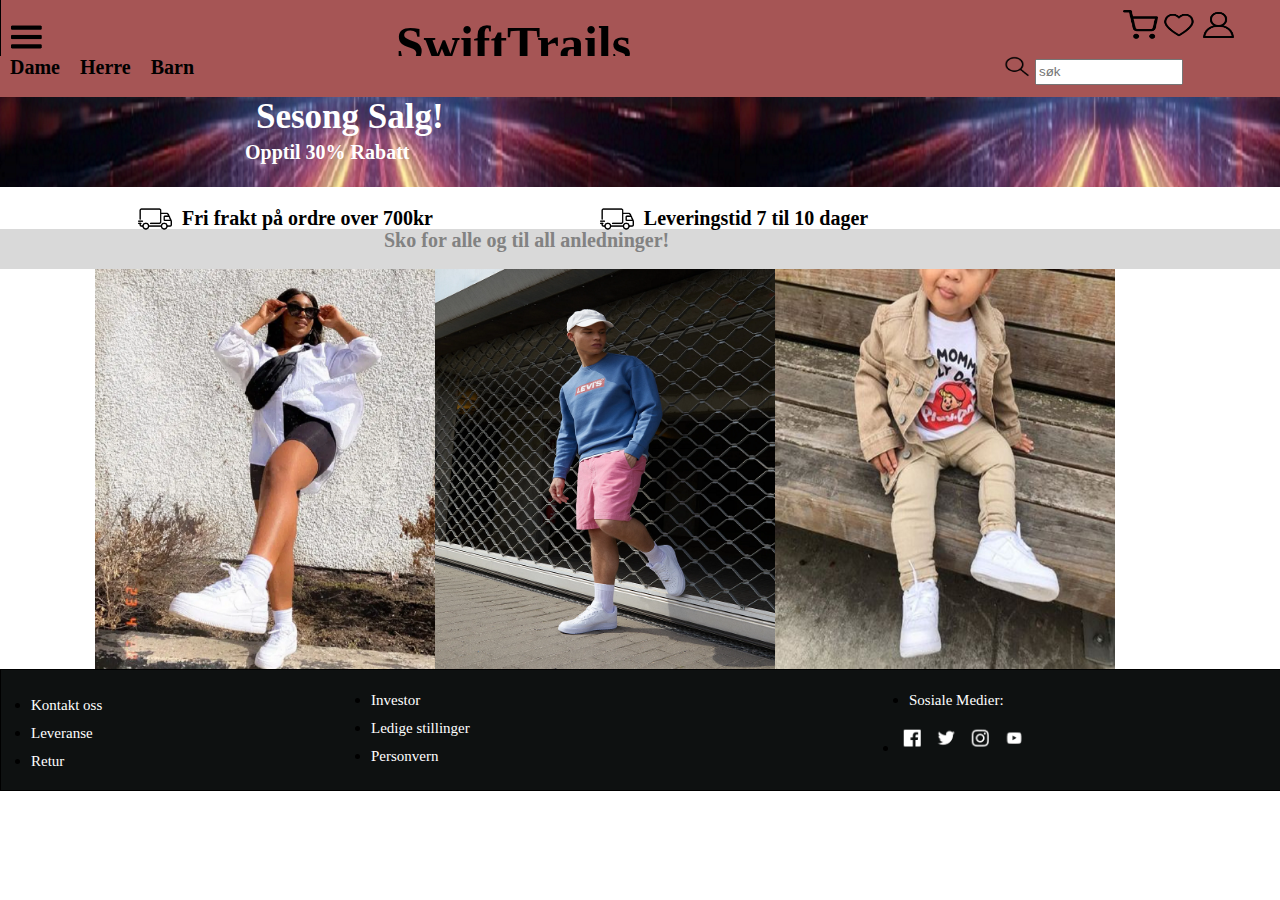
<file: index.html>
<!DOCTYPE html>
<html lang="en">
<head>
    <meta charset="UTF-8">
    <meta name="viewport" content="width=device-width, initial-scale=1.0">
    <link rel="stylesheet" href="css/style.css" type="text/css">
    <title>Forside SwiftTrails</title>
</head>
<body>
    <div class="grid">

    <header id="topmeny">

        <section id="sectionbars">
            <ul>
                <li id="bars"><a href="#"><img src="img/bars.png" alt="https://freeicons.io/life-style-and-business/hedgehog-settings-bars-icon-5762
                    " width="35" height="30"></a></li>
            </ul>
        </section>
        <section id="sectiontitel">
        <a href="index.html"><h1 id="overskrift">SwiftTrails</h1></a>
        </section>
        
        <section id="section-ikoner">
        <nav class="ikoner">
            <ul>
                <li id="vogn"><a href="produkt.html"><img src="img/vogn.png" width="35" height="30" alt="https://freeicons.io/business-and-online-icons/shopping-cart-icon-icon
                    "></a></li> 
                <li id="favoritt"><a href="#"><img src="img/favoritt.png" width="35" height="30" alt="https://freeicons.io/user-interface-and-electronics/heart-favourite-favorite-love-like-outline-interface-e-a-d-icon-876
                    "></a></li> 
                <li id="bruker"><a href="loginside.html"><img src="img/bruker.png" width="35" height="30" alt="https://freeicons.io/user-and-profile-icons/forward-user-profile-icon-6314
                    "></a></li></ul>
            </nav>
        </section>
        
    </header>


      <section id="undermeny">
        <nav class="avdelinger">
            <ul>
                <li><a href="produkt.html">Dame</a></li>
                <li><a href="produkt.html">Herre</a></li>
                <li><a href="produkt.html">Barn</a></li>
                <li id="søk"><a href="produkt.html"><img src="img/søk.png" width="26" height="21" alt="https://freeicons.io/basic-ui-elements-2/search-icon-1162
                    "></a></li>
                </ul>
                <form>
                    <input type="text" placeholder="søk" id="søkbar" name="søkbar"><br><br>
                 </form>
        </nav>
      </section>

     <article>

      <section id="reklame">
        <nav class="rabatt">
                <h2 id="sesong">Sesong Salg!</h2>
                <h1 id="tilbud">Opptil 30% Rabatt</h1>
        </nav>
      </section>



      <section class="frifrakt">
        <section class="textikon">
            <img src="img/Shippingikon.png" alt="https://freeicons.io/ecommerce-8/delivery-truck-delivery-shipping-icon-132968">
            <p>Fri frakt på ordre over 700kr</p>
        </section>
        <section class="textikon1">
            <img src="img/Shippingikon.png" alt="https://freeicons.io/ecommerce-8/delivery-truck-delivery-shipping-icon-132968">
            <p>Leveringstid 7 til 10 dager</p>
        </section>
    </section>
    

      <section class="slogan">
            <h2>Sko for alle og til all anledninger!</h2>
      </section>

     </article>

     <main>

        <section id="bilderavavdelinger">

      <section>
        <a class="kvinnebilde" href="produkt.html">
            <img src="img/kvinne.png" width="100" height="100" alt="https://veryeasymakeup.com/outfits-with-air-force-ones/">
        </a>       
      </section>

      <section>
        <a class="herrebilde" href="produkt.html">
            <img src="img/herre.png" width="100" height="100" alt="https://www.zalando.no/nike-sportswear-air-force-1-07-joggesko-white-ni112n022-a11.html">
        </a>       
      </section>

      <section id="barnbilde">
        <a class="barnbilde" href="produkt.html">
            <img src="img/barn.png" width="100" height="100" alt="https://www.buyma.us/no/items/831683ac-3d76-4593-b65e-3bc4dcf80cbb/">
        </a>       
      </section>

    </section>

     </main>


      <footer id="bundmeny">
        <nav class="informasjonssider1">
            <ul>
                <li><a href="#">Kontakt oss</a></li>
                <li><a href="#">Leveranse</a></li>
                <li><a href="#">Retur</a></li>
            </ul>
        </nav>
        <nav class="informasjonssider2">
            <ul>
                <li><a href="#">Investor</a></li>
                <li><a href="#">Ledige stillinger</a></li>
                <li><a href="#">Personvern</a></li>
            </ul>
        </nav>
     <section id="sosiale-medier">
        <nav class="informasjonssider3">
            <ul>
                <li><a>Sosiale Medier:</a></li>
            </ul>
        </nav>    

            <nav class="sosiales">
                <ul>
                    <li id="medier"><a href="#"><img src="img/sosialemedier.png" width="135" height="28" alt="https://www.nike.com/no/"></a></li>
                </ul>
                </nav>
     </section>
        
      </footer>
    </div>
</body>
</html>
</file>
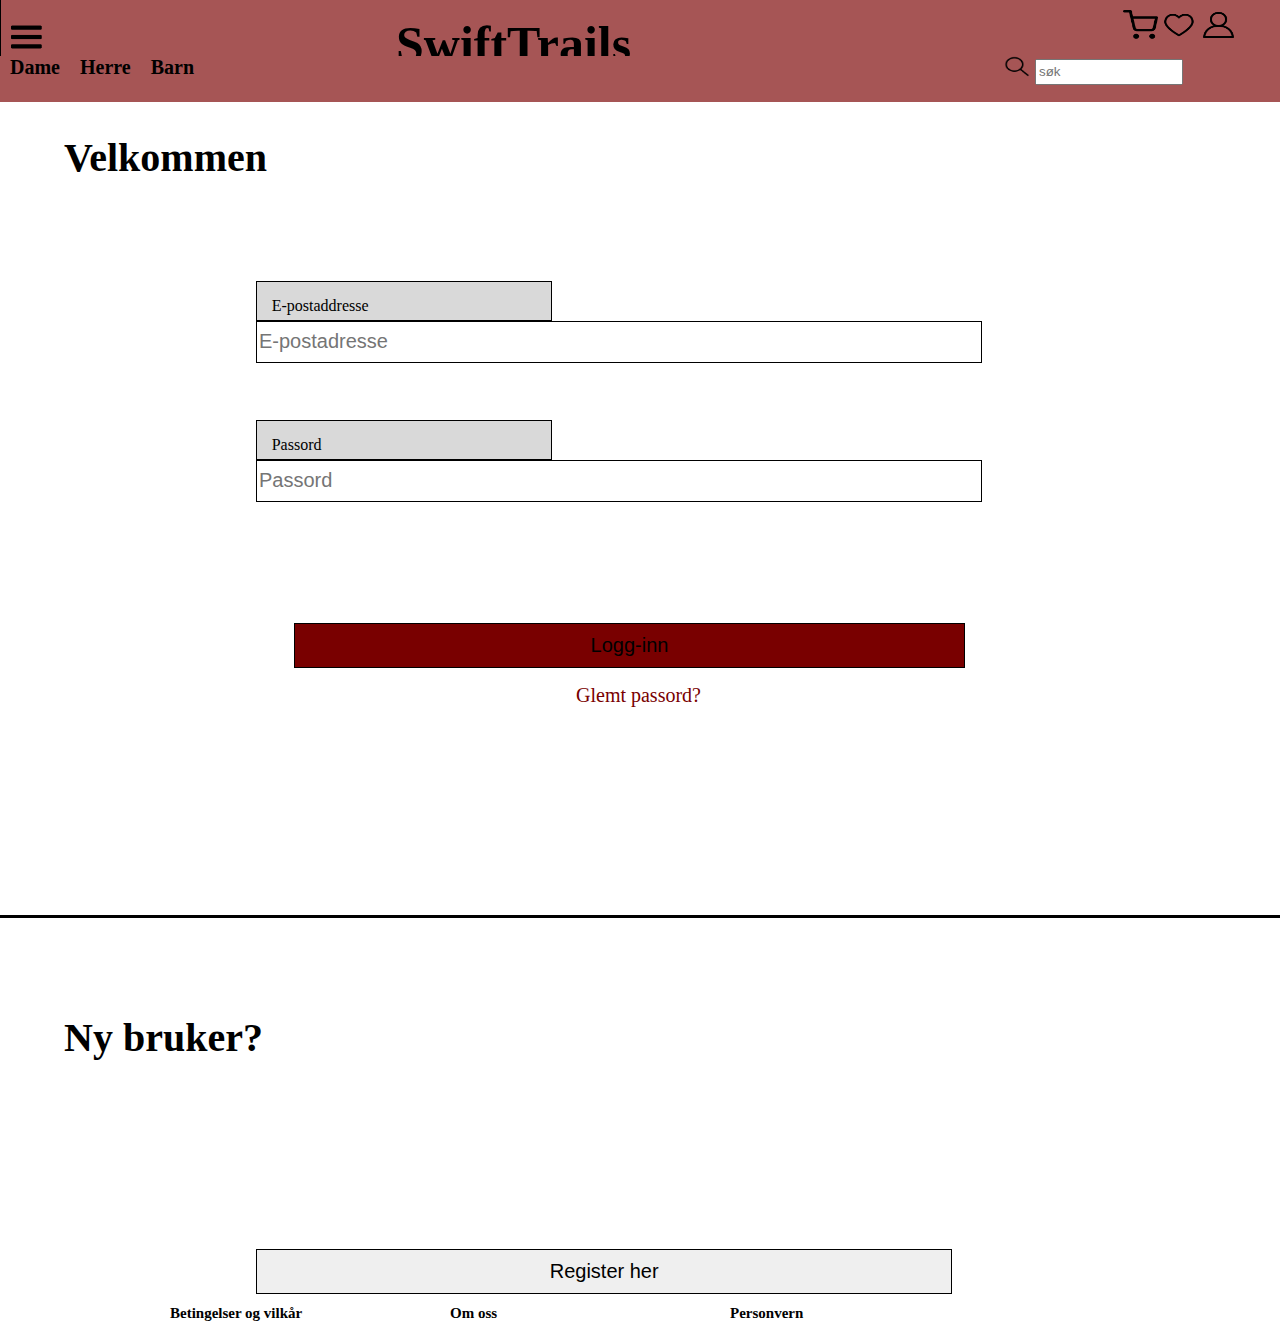
<file: loginside.html>
<!DOCTYPE html>
<html lang="en">
<head>
    <meta charset="UTF-8">
    <meta name="viewport" content="width=device-width, initial-scale=1.0">
    <link rel="stylesheet" href="css/style.css" type="text/css">
    <title>Loginside SwiftTrails</title>
</head>
<body>
    <div class="grid2">

        <header id="topmeny1">

            <section id="sectionbars1">
                <ul>
                    <li id="bars1"><a href="#"><img src="img/bars.png" alt="https://freeicons.io/life-style-and-business/hedgehog-settings-bars-icon-5762
                      " width="35" height="30"></a></li>
                </ul>
            </section>
            <section id="sectiontitel1">
            <a href="index.html"><h1 id="overskrift1">SwiftTrails</h1></a>
            </section>
            
            <section id="section-ikoner1">
            <nav class="ikoner1">
                <ul>
                    <li id="vogn"><a href="produkt.html"><img src="img/vogn.png" width="35" height="30" alt="https://freeicons.io/business-and-online-icons/shopping-cart-icon-icon
                      "></a></li> 
                    <li id="favoritt"><a href="#"><img src="img/favoritt.png" width="35" height="30" alt="https://freeicons.io/user-interface-and-electronics/heart-favourite-favorite-love-like-outline-interface-e-a-d-icon-876
                      "></a></li> 
                    <li id="bruker"><a href="loginside.html"><img src="img/bruker.png" width="35" height="30" alt="https://freeicons.io/user-and-profile-icons/forward-user-profile-icon-6314
                      "></a></li></ul>
                </nav>
            </section>
            
        </header>
    
    
          <section id="undermeny1">
            <nav class="avdelinger1">
                <ul>
                    <li><a href="produkt.html">Dame</a></li>
                    <li><a href="produkt.html">Herre</a></li>
                    <li><a href="produkt.html">Barn</a></li>
                    <li id="søk1"><a href="produkt.html"><img src="img/søk.png" width="26" height="21" alt="https://freeicons.io/basic-ui-elements-2/search-icon-1162
                      "></a></li>
                    </ul>
                    <form>
                      <input type="text" placeholder="søk" id="søkbar1" name="søkbar"><br><br>
                   </form>
            </nav>
          </section>


    <article>

      <section id="overskrift2">
                <h2 id="velkommen">Velkommen</h2>
      </section> 

    </article> 


    <main>

       <section class="epostsmall">
         <p>E-postaddresse</p>  
       </section>

        <section id="epost">
        <nav class="epostborder">
         <input type="text" placeholder="E-postadresse" name="email"><br><br>
        </nav>
       </section>

       <section class="passordsmall">
        <p>Passord</p>  
      </section>

       <section id="passord">
        <nav class="passordborder"> 
         <input type="password" name="passord"  placeholder="Passord"><br><br>  
        </nav>
       </section>

       <section id="loginn">
        <button class="loginnborder">Logg-inn</button>
       </section>
       
       <section id="glemtpass">
         <p>
            <a href="#">Glemt passord?</a>
        </p>
       </section>

    </main>

    <footer>
      
      <section><p id="linje3"></p> </section> 
      
      <section id="overskrift3">
                <h2 id="nybruker">Ny bruker?</h2>
      </section> 

      <section id="register">
         <button class="registerborder">Register her</button>
      </section>
      
      <section id="undermeny2">
        <nav class="informasjonssider4">
            <ul>
                <li><a href="#">Betingelser og vilkår</a></li>
                <li><a href="#">Om oss</a></li>
                <li><a href="#">Personvern</a></li>
                </ul>
        </nav>
      </section>

    </footer>


    </div>
</body>
</html>
</file>
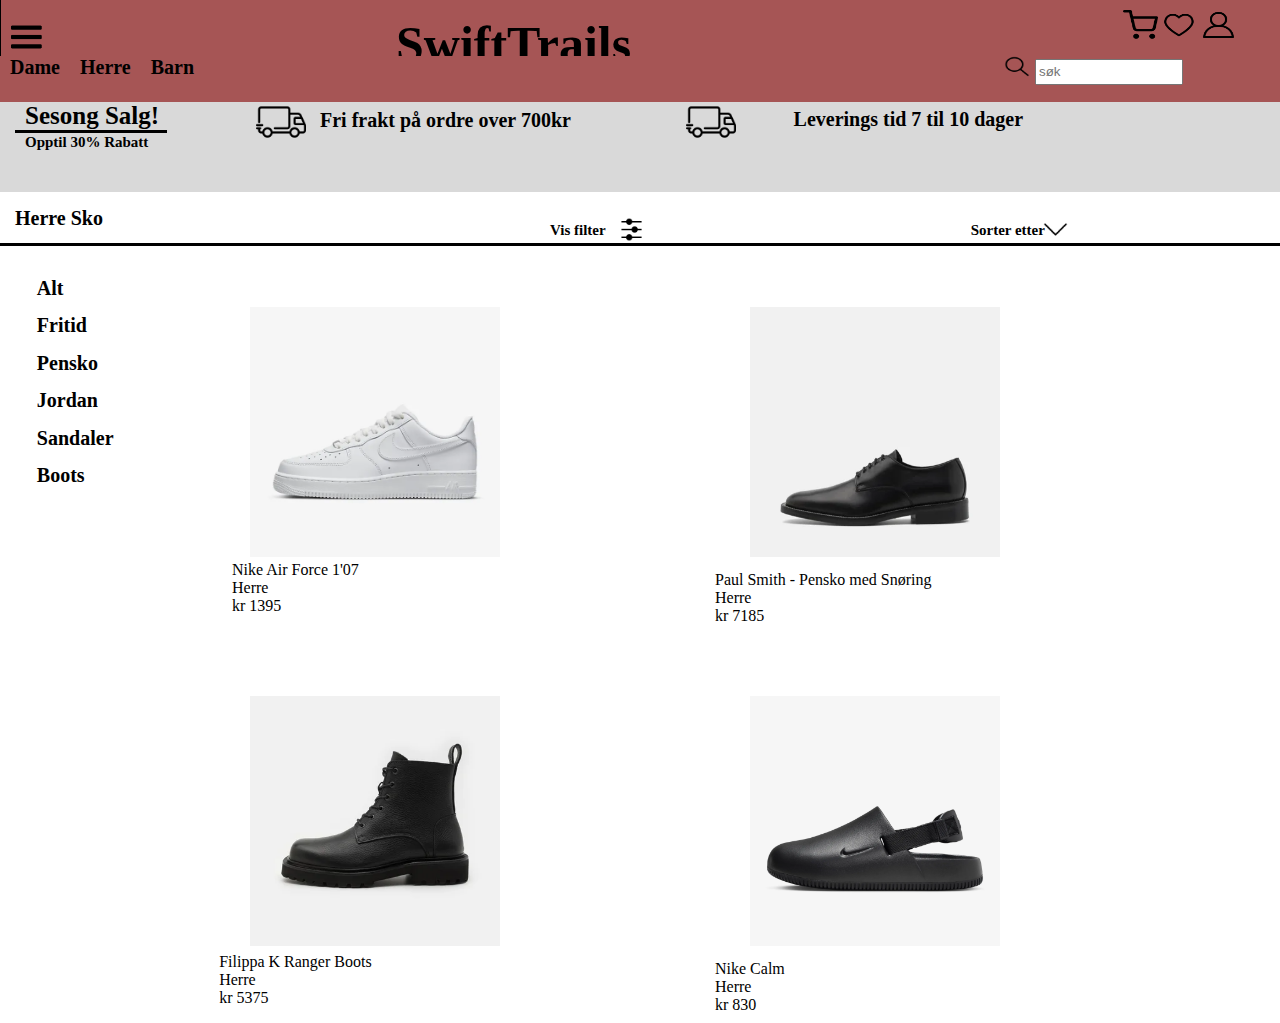
<file: produkt.html>
<!DOCTYPE html>
<html lang="en">
<head>
    <meta charset="UTF-8">
    <meta name="viewport" content="width=device-width, initial-scale=1.0">
    <link rel="stylesheet" href="css/style.css" type="text/css">
    <title>Produktside SwiftTrails</title>
</head>
<body>
    <div class="grid1">

      <header id="topmeny1">

        <section id="sectionbars1">
            <ul>
                <li id="bars1"><a href="#"><img src="img/bars.png" alt="https://freeicons.io/life-style-and-business/hedgehog-settings-bars-icon-5762
                  " width="35" height="30"></a></li>
            </ul>
        </section>
        <section id="sectiontitel1">
        <a href="index.html"><h1 id="overskrift1">SwiftTrails</h1></a>
        </section>
        
        <section id="section-ikoner1">
        <nav class="ikoner1">
            <ul>
                <li id="vogn"><a href="produkt.html"><img src="img/vogn.png" width="35" height="30" alt="https://freeicons.io/business-and-online-icons/shopping-cart-icon-icon
                  "></a></li> 
                <li id="favoritt"><a href="#"><img src="img/favoritt.png" width="35" height="30" alt="https://freeicons.io/user-interface-and-electronics/heart-favourite-favorite-love-like-outline-interface-e-a-d-icon-876
                  "></a></li> 
                <li id="bruker"><a href="loginside.html"><img src="img/bruker.png" width="35" height="30" alt="https://freeicons.io/user-and-profile-icons/forward-user-profile-icon-6314
                  "></a></li></ul>
            </nav>
        </section>
        
    </header>


      <section id="undermeny1">
        <nav class="avdelinger1">
            <ul>
                <li><a href="produkt.html">Dame</a></li>
                <li><a href="produkt.html">Herre</a></li>
                <li><a href="produkt.html">Barn</a></li>
                <li id="søk1"><a href="produkt.html"><img src="img/søk.png" width="26" height="21" alt="https://freeicons.io/basic-ui-elements-2/search-icon-1162
                  "></a></li>
                </ul>
                <form>
                  <input type="text" placeholder="søk" id="søkbar1" name="søkbar"><br><br>
               </form>
        </nav>
      </section>
    
    
          <article>

      <section id="reklame1">
        <nav class="rabatt1">
                <h2 id="sesong1">Sesong Salg!</h2>
                <p id="linje1"></p>
                <h1 id="tilbud1">Opptil 30% Rabatt</h1>

                <section class="shipping1">
                    <img src="img/Shippingikon.png" width="100" height="100" alt="https://freeicons.io/ecommerce-8/delivery-truck-delivery-shipping-icon-132968">
                    <img src="img/Shippingikon.png" width="100" height="100" alt="https://freeicons.io/ecommerce-8/delivery-truck-delivery-shipping-icon-132968">
            </section>
        

      <section id="levering1">
        <nav class="leveranse1">
                <h2 id="frakt1">Fri frakt på ordre over 700kr</h2>
                <h1 id="leveringstid1">Leverings tid 7 til 10 dager</h1>
        </nav>
      </section>
        </nav>
      </section>  
    </article>

    <main> 
        <section id="skoforherre">
            <nav class="typesko">
                <section id="herresko"><h1 id="mansko">Herre Sko</h1></section>
                <p id="linje2"></p>
                <section class="skoalternativer">
                 <ul>
                    <li><a href="#">Alt</a></li>
                    <li><a href="#">Fritid</a></li>
                    <li><a href="#">Pensko</a></li>
                    <li><a href="#">Jordan</a></li>
                    <li><a href="#">Sandaler</a></li>
                    <li><a href="#">Boots</a></li>
                </ul>
                </section>

                <section class="settigstext">
                    <a href="#">Vis filter</a>
                    <a href="#">Sorter etter</a>
                </section>

                <section class="settingsikoner">
                  <img src="img/filterikon.png" height="100" width="100" alt="https://freeicons.io/user-interface-vol-2/solidinterface-ui-filter-icon-56596">
                    <img src="img/down.png" height="100" width="100" alt="https://freeicons.io/basic-ui-elements/down-arrow-icon-1075
                      ">
                </section>
  

            </nav>
        </section>


        <section class="produkter">

            <section id="produkt3">
              <a href="#"><img src="img/pensko.png" width="100" height="100" alt="https://www.zalando.no/paul-smith-mens-shoe-erno-snoeresko-blacks-ps912m00h-q11.html"></a>
            </section>
   
            <section id="produkt3text">
              <ul>
                <li>Paul Smith - Pensko med Snøring</li>
                <li>Herre</li>
                <li>kr 7185</li>
              </ul> 
            </section>


            <section id="produkt1">
              <a href="#"><img src="img/airforce1white.png" width="100" height="100" alt="https://www.zalando.no/nike-sportswear-air-force-1-07-joggesko-white-ni112n022-a11.html"></a>
            </section>
            
            <section id="produkt1text">
              <ul>
               <li>Nike Air Force 1'07</li>
               <li>Herre</li>
               <li>kr 1395</li>
              </ul> 
            </section>

            <section id="produkt2">
              <a href="#"><img src="img/boots.png" width="100" height="100" alt="https://www.zalando.no/filippa-k-ranger-boots-snoerestoevletter-black-f1412k007-q11.html"></a> 
            </section>               

            <section id="produkt4">
              <a href="#"><img src="img/sandalersvart.png" width="100" height="100" alt="https://www.nike.com/no/t/calm-tofler-WPfk49/FB2185-001"></a> 
            </section>
   
               <section id="produkt4text">
                 <ul>
                  <li>Nike Calm</li>
                  <li>Herre</li>
                  <li>kr 830</li>
                 </ul> 
               </section>              
               
               <section id="produkt2text">
                 <ul>
                  <li>Filippa K Ranger Boots</li>
                  <li>Herre</li>
                  <li>kr 5375</li>
                 </ul> 
               </section>

        </section>

        
    </main>


    <footer></footer>
   
    </div>

</body>
</html>
</file>
<file: css/style.css>
@media screen and (max-width: 1800px) {
header{
 margin-top: -20px;
}

.grid {
 display: grid;
 grid-template-areas:
    "gtopmeny"
    "undermeny"
    "reklame"
    "slogan"
    "bilde"
    "bundmeny";
}


.grid1 {
 display: grid;
 grid-template-areas:
    "topmeny"
    "undermeny"
}

.grid2 {
  display: grid;
  grid-template-areas:
   "topmeny"
   "undermeny"
}


#topmeny {
 width: 100%;
 height: 75px;
 margin-left: 0%;
 background-color: #790000aa;
 display: flex;
 flex-direction: row;
}

#topmeny1 {
 width: 100%;
 height: 75px;
 margin-left: 0%;
 background-color: #790000aa;
 display: flex;
 flex-direction: row;
}

body{
 margin: 0%;
}
 
#søkbar {
 width: 80px;
 height: 10px;
 margin: -1px;
 margin-left: -5px;
}
   
#søkbar1 {
 width: 80px;
 height: 10px;
 margin: -1px;
 margin-left: -5px;
}
   
#søk {
 margin-left: 65px;
}
   
#søk1 {
 margin-left: 65px;
}


.avdelinger {
 background-color: #a65555;
 width: 100%;
 margin-top: -17px;
}

.avdelinger form {
 margin-top: -10%;
 margin-left: 305px;
}

.avdelinger1 {
 background-color: #a65555;
 width: 100%;
 margin-top: -17px;
}

.avdelinger1 form {
 margin-top: -10%;
 margin-left: 305px;
}

.avdelinger ul {
 list-style: none;
 display: flex;
 text-align: left;
 margin-left: -40px;
}

.avdelinger1 ul {
 list-style: none;
 display: flex;
 text-align: left;
 margin-left: -40px;
}


.avdelinger li {
 margin: 0 10px;
}

.avdelinger1 li {
 margin: 0 10px;
}

.avdelinger a {
 text-decoration: none;
 color: #000;
 font-weight: bold;
 font-size: 20px;
}
 
.avdelinger1 a {
 text-decoration: none;
 color: #000;
 font-weight: bold;
 font-size: 20px;
}

.typesko {
 width: 100%;
 margin-top: -17px;
}

.typesko ul {
 list-style: none;
 display: flex;
 text-align: left;
 margin-left: -10px;
 margin-top: -40px;
}

.typesko li {
 margin: 0 10px;
}

#mansko {
 font-size: 20px;
 margin-top: 15px;
 margin-left: 15px;
}
 
.typesko a {
  text-decoration: none;
  color: #000;
  font-weight: bold;
  font-size: 15px;
 }

.settigstext {
 display: flex;
 list-style: none;
 font-size: 18px;
 gap: 13%;
 margin-left: 42%;
 margin-top: 0%;
}

.settingsikoner {
 display: flex;
 margin-top: -18px;
 gap: 37px;
}
       
.settingsikoner img {
 margin-left: 139px;
 width: 17px;
 height: 17px;
}

#linje2 {
 height: 1px;
 width: 100%;
 text-decoration: none;
 border: 1px solid black;
 background-color: #000;
 margin-top: 40px;
 margin-left: 0px;
}

#linje3 {
 height: 1px;
 width: 100%;
 text-decoration: none;
 border: 1px solid black;
 background-color: #000;
 margin-top: 8%;
 margin-left: 0%;
}

#sectionbars {
 margin-top: 25px;
 margin-left: -30px;
}

#sectionbars1 {
 margin-top: 25px;
 margin-left: -30px;
}

#bars {
 list-style-type: none;
}

#bars1 {
 list-style-type: none;
}


#sectiontitel {
 font-size: 20px;
 margin-top: 5px;
 margin-left: 25px;
}

#sectiontitel1 {
 font-size: 20px;
 margin-top: 5px;
 margin-left: 25px;
}

#sectiontitel a {
 text-decoration: none;
}

#sectiontitel1 a {
 text-decoration: none;
}

#overskrift {
 color: black;
}

#overskrift1 {
 color: black;
}

#overskrift2 {
 padding-left: 20%;
 margin-top: -5%;
 width: 50%;
 height: 50%;
}

#velkommen {
 width: 250px;
 height: 50px;
 color: #000;
 font-size: 40px;
 margin-top: 15%;
 margin-left: -30%;
}


#overskrift3 {
 padding-left: 20%;
 margin-top: 5%;
 width: 50%;
 height: 50%;
}
   
#nybruker {
 width: 250px;
 height: 50px;
 color: #000;
 font-size: 40px;
 margin-top: 15%;
 margin-left: -30%;
}

#epost {
 margin-top: 0%;
}

.epostsmall {
 width: 30%;
 height: 30px;
 border: 1px solid black;
 background-color: #D9D9D9;
 margin-top: 2%;
 margin-left: 20%;
}

.epostsmall p {
 margin-top: 5%;
 text-align: left;
 margin-left: 5%;
}

.epostborder{
 height: 35px;
 width: 75%;
 margin-left: 20%;
}
   
.epostborder input {
 border: 1px solid black;
 width: 75%;
 height: 30px;
 font-size: 20px;
}

#passord {
 margin-top: 0%;
}

.passordsmall {
 width: 30%;
 height: 30px;
 border: 1px solid black;
 background-color: #D9D9D9;
 margin-top: 5%;
 margin-left: 20%;
}
   
.passordsmall p {
 margin-top: 5%;
 text-align: left;
 margin-left: 5%;
}

.passordborder{
 height: 35px;
 width: 75%;
 margin-left: 20%;
}

.passordborder input {
 border: 1px solid black;
 width: 75%;
 height: 30px;
 font-size: 20px;
}

#loginn {
 margin-top: 5%;
 margin-left: 20%;
}

.loginnborder{
 border: 1px solid black;
 background-color: #790000;
 height: 26px;
 width: 67%;
 font-size: 20px;
}

.loginnborder ul {
 font-size: 20px;
 text-align: left;
 margin-top: 0%;
 margin-left: 5%;
}

#glemtpass {
 margin-left: 33%;
 margin-top: -4%;
}

#glemtpass a {
 text-decoration: none;
 color: #790000;
}

#register {
 margin-top: -15%;
 margin-left: 20%;
}

.registerborder{
 height: 26px;
 width: 67%;
 border: 1px solid black;
 font-size: 20px;
}

.registerborder ul {
 font-size: 20px;
 text-align: left;
 margin-top: 0%;
 margin-left: 0%;
}


#section-ikoner {
 margin-left: 0px;
}

#section-ikoner1 {
 margin-left: 0px;
}

.avdelinger a:hover {
 color: #fff;
}

.avdelinger1 a:hover {
 color: #fff;
}

.ikoner {
 padding: 10px;
 display: flex;
 justify-content: flex-end;
}

.ikoner1 {
 padding: 10px;
 display: flex;
 justify-content: flex-end;
}
 
.ikoner ul {
 list-style: none;
 display: flex;
}

.ikoner1 ul {
 list-style: none;
 display: flex;
}

.ikoner li {
 margin: 0 2px;
}

.ikoner1 li {
 margin: 0 2px;
}

.ikoner img {
 width: 35px;
 height: 30px;
 margin-top: 3px;
}

.ikoner1 img {
 width: 35px;
 height: 30px;
 margin-top: 3px;
}

#reklame {
 background-image: url(../img/randombilde.png); /*https://www.freepik.com/premium-ai-image/motion-light-trail-with-city-background_62745213.htm */
 padding-left: 0%;
 margin-top: 0%;
 width: 100%;
 height: 90px;
}

#reklame1 {
 background-color: #D9D9D9;
 padding-left: 0%;
 margin-top: 0%;
 width: 100%;
 height: 90px;
}

#linje1 {
 height: 1px;
 width: 150px;
 text-decoration: none;
 border: 1px solid black;
 background-color: #000;
 margin-top: -20px;
 margin-left: 0px;
}

#sesong {
 color: #fff;
 font-size: 35px;
 margin-top: -5px;
 margin-left: 20%;
}

#sesong1 {
 color: #000;
 font-size: 25px;
 margin-top: 0%;
 margin-left: 10px;
}

#tilbud {
 color: #fff;
 font-size: 20px;
 margin-top: -25px;
 margin-left: 23%;
}

#tilbud1 {
 color: #000;
 font-size: 15px;
 margin-top: -15px;
 margin-left: 10px;
}

.shipping1 {
 list-style: none;
 display: table-caption;
 margin-top: -30%;
 margin-left: 165px;
}
   
.shipping1 img{
 width: 30px;
 height: 30px;
}

#shipikon1 {
 margin-top: 1%;
}

#shipikon11 {
 margin-top: 1%;
}

#shipikon2 {
 margin-top: -60%;
}

.leveranse1 li {
 list-style: none;
 width: 50px;
 height: 50px;
 margin-top: -5%;
 margin-left: 55%;
}
   
.leveranse1 p {
 list-style: none;
 width: 50px;
 height: 50px;
 margin-top: -50px;
 margin-left: 20%;
}

/*mobil*/

.frifrakt {
 display: flex;
 gap: 0%;
 margin-left: 1%;
}
       
.textikon {
 display: flex;
 align-items: center;
 margin-right: 15px;
}
       
.textikon img {
 width: 30px; 
 height: 30px;
 margin-top: -35px;
 margin-left: 2px;
}

.textikon p {
 width: 250px;
 font-size: 15px;
 font-weight: bold;
 margin-top: -15px;
}

.textikon1 {
 display: flex;
 align-items: center;
 margin-right: 15px;
}
        
.textikon1 img {
 width: 30px; 
 height: 30px;
 margin-top: 15px;
 margin-left: -294px;
}
 
.textikon1 p {
 width: 250px;
 font-size: 15px;
 font-weight: bold;
 margin-top: 30px;
}

#frakt1 {
 width: 180px;
 height: 20px;
 color: #000;
 font-size: 13px;
 margin-top: -14%;
 margin-left: 52%;
}


#leveringstid1 {
 width: 160px;
 height: 20px;
 color: #000;
 font-size: 13px;
 margin-top: 0%;
 margin-left: 52%;
}

.slogan { 
 background-color: #D9D9D9;
 padding-left: 0%;
 margin-top: -4%;
 width: 100%;
 height: 40px;
}
    
.slogan h2 {
 font-size: 20px;
 color: #828282;
 margin-top: 1%;
}

.kvinnebilde {
 display: block;
 text-decoration: none;
 cursor: pointer;
 width: 340px;
 height: 400px;
 margin-top: 0%;
 margin-left: 10%;
}

.kvinnebilde img {
 margin-top: 0%;
 height: 100%;
 width: 100%;
}
       
.herrebilde{
 display: none;
 text-decoration: none;
 cursor: pointer;
 width: 340px;
 height: 400px;
 margin-top: 0%;
 margin-left: 0%;
}
   
.herrebilde img {
 margin-top: 0%;
}

.barnbilde {
 display: none;
 text-decoration: none;
 cursor: pointer;
 width: 340px;
 height: 400px;
 margin-top: 0%;
 margin-left: 0%;
}
 
.barnbilde img {
 margin-top: 0%;
}

#bilde1 img {
 width: 100%;
 height: 100%;
}

#bundmeny {
border: 1px solid black;
background-color: #0E1111;
width: 100%;
height: 120px;
margin-top: 0%;
align-content: center;
}

.informasjonssider1 a {
 text-decoration: none;
 color: #fff;
 font-weight: normal;
 font-size: 15px;
}

.informasjonssider1 li {
 width: 100px;
 margin: 0px;
 margin-left: -10px;
}

.informasjonssider1 ul {
 margin-top: 10px;
}


.informasjonssider2 a {
 text-decoration: none;
 color: #fff;
 font-weight: normal;
 font-size: 15px;
}
   
.informasjonssider2 li {
 width: 120px;
 margin: 0px;
 margin-left: 115px;
}

.informasjonssider2 ul {
 margin-top: -75px;
}

.informasjonssider3 a {
 text-decoration: none;
 color: #fff;
 font-weight: normal;
 font-size: 15px;
}

.informasjonssider3 li {
 width: 120px;
 margin: 0px;
 margin-left: 235px;
}
   
.informasjonssider3 ul {
 margin-top: -30px;
}

#bundmeny2 {
 width: 100%;
 height: 155px;
 margin-top: 0%;
 align-content: center;
}

.informasjonssider4 a {
 text-decoration: none;
 color: #000;
 font-weight: bold;
 font-size: 10px;
}
   
.informasjonssider4 li {   
 width: 100px;
 margin-top: -5%;
 list-style: none;
}

.informasjonssider4 p {
 width: 50%;
 margin-top: 1%;
 margin-right: 1%;
}

.informasjonssider4 ul {
 margin-top: 35px;
 display: flex;
}


.sosiales {
 margin-left: 220px;
}

#produkt1 {
 list-style: none;
 display: block;
 margin-top: 40px;
 margin-left: 145px;
}
      
#produkt1 img {
 height: 150px;
 width: 150px;
}

#produkt1text ul {
 width: 70%;
 margin-top: 0%;
 margin-left: 15%;
 text-align: left;
 list-style: none;
 color: #000;
}

#produkt2 {
 list-style: none;
 display: block;
 margin-top: 40px;
 margin-left: 145px;
}
         
#produkt2 img {
 height: 150px;
 width: 150px;
}

#produkt2text ul {
 width: 70%;
 margin-top: 0%;
 margin-left: 15%;
 text-align: left;
 list-style: none;
 color: #000;
}

#produkt3 {
 display: none;
}

#produkt3text ul {
 display: none;
}

#produkt4 {
 display: none;
}

#produkt4text ul {
 display: none;
}

} /*mobil media query*/



/*desktop under her*/

@media screen and (min-width: 300px) and (min-width: 600px) {   
header{
 margin-top: -20px;
}    
/*desktop*/
#topmeny {
 width: 100%;
 height: 75px;
 margin-left: 0%;
 background-color: #790000aa;
 display: flex;
 flex-direction: row;
 border: 1px solid black;
}

/*desktop*/
#topmeny1 {
 width: 100%;
 height: 75px;
 margin-left: 0%;
 background-color: #790000aa;
 display: flex;
 flex-direction: row;
 border: 1px solid black;
}

body{
margin: 0%;
}

/*desktop*/
#søkbar {
 width: 140px;
 height: 20px;
 margin: -1px;
 margin-left: -5px;
}
       
/*desktop*/
#søkbar1 {
 width: 140px;
 height: 20px;
 margin: -1px;
 margin-left: -5px;
}
       
/*desktop*/
#søk {
 margin-left: 800px;
}
       
#søk1 {
 margin-left: 800px;
}
    
/*desktop*/    
.avdelinger {
 background-color: #a65555;
 width: 100%;
}

/*desktop*/    
.avdelinger form {
 margin-top: -3%;
 margin-left: 1040px;
}

/*desktop*/
.avdelinger1 {
 background-color: #a65555;
 width: 100%;
}

/*desktop*/    
.avdelinger1 form {
 margin-top: -3%;
  margin-left: 1040px;
}


/*desktop*/
.avdelinger ul {
 list-style: none;
 display: flex;
 text-align: left;
 margin-left: -40px;
}
    
/*desktop*/    
.avdelinger1 ul {
 list-style: none;
 display: flex;
 text-align: left;
 margin-left: -40px;
}
    
/*desktop*/    
.avdelinger li {
 margin: 0 10px;
}

/*desktop*/
.avdelinger1 li {
 margin: 0 10px;
}

/*desktop*/
.avdelinger a {
 text-decoration: none;
 color: #000;
 font-weight: bold;
 font-size: 20px;
}

/*desktop*/
.avdelinger1 a {
 text-decoration: none;
 color: #000;
 font-weight: bold;
 font-size: 20px;
}

/*desktop*/
.typesko {
 width: 100%;
 margin-top: 15px;
}
    
/*desktop*/
.typesko ul {
 list-style: none;
 display: table-row;
 text-align: left;
 margin-left: -10px;
 margin-top: -20px;
 margin: 1%;
}
    
/*desktop*/
.typesko li {
 margin-top: 15%;
}
    
/*desktop*/
#mansko {
 font-size: 20px;
 margin-top: 15px;
 margin-left: 15px;
}

.skoalternativer {
 width: 50px;
}

/*desktop*/
.skoalternativer a {
 margin-left: 35%;
 font-size: 20px;
}

.skoalternativer ul {
 display: table-row;
 row-gap: 2px;
}

/*desktop*/
.settigstext {
 display: flex;
 list-style: none;
 font-size: 18px;
 gap: 50%;
 margin-left: 550px;
 margin-top: -265px;
}
 


/*desktop*/
.settingsikoner {
 display: flex;
 margin-top: -22px;
 margin-left: 480px;
 gap: 260px;
}
    
/*desktop*/
.settingsikoner img {
 width: 25px;
 height: 25px;
}
    
/*desktop*/
#fargesettings {
 height: 0%;
 width: 0%;
 display: none;
}
    
/*desktop*/
#linje2 {
 height: 1px;
 width: 100%;
 text-decoration: none;
 border: 1px solid black;
 background-color: #000;
 margin-top: 0px;
 margin-left: 0px;
}
    
/*desktop*/
#linje3 {
 height: 1px;
 width: 100%;
 text-decoration: none;
 border: 1px solid black;
 background-color: #000;
 margin-top: 15%;
 margin-left: 0%;
}

/*desktop*/
#sectionbars {
 margin-top: 25px;
 margin-left: -30px;
}

/*desktop*/
#sectionbars1 {
 margin-top: 25px;
 margin-left: -30px;
}

/*desktop*/
#bars {
 list-style-type: none;
}

/*desktop*/
#bars1 {
 list-style-type: none;
}
    
/*desktop*/    
#sectiontitel {
 font-size: 25px;
 margin-top: 0%;
 margin-left: 350px;
}

/*desktop*/    
#sectiontitel1 {
 font-size: 25px;
 margin-top: 0%;
 margin-left: 350px;
}

/*desktop*/
#sectiontitel a {
 text-decoration: none;
}

/*desktop*/
#sectiontitel1 a {
 text-decoration: none;
}

/*desktop*/
#overskrift {
 color: black;
}

/*desktop*/
#overskrift1 {
 color: black;
}
 
/*desktop*/
#overskrift2 {
 padding-left: 20%;
 margin-top: -5%;
 width: 50%;
 height: 50%;
}
 
/*desktop*/
#velkommen {
 width: 250px;
 height: 50px;
 color: #000;
 font-size: 40px;
 margin-top: 15%;
 margin-left: -30%;
}
    
/*desktop*/    
#overskrift3 {
 padding-left: 20%;
 margin-top: 5%;
 width: 50%;
 height: 50%;
}
   
/*desktop*/
#nybruker {
 width: 250px;
 height: 50px;
 color: #000;
 font-size: 40px;
 margin-top: 15%;
 margin-left: -30%;
}

/*desktop*/    
#epost {
 margin-top: 0%;
 }
 
/*desktop*/ 
.epostsmall {
 width: 23%;
 height: 38px;
 border: 1px solid black;
 background-color: #D9D9D9;
 margin-top: 5%;
 margin-left: 20%;
}

/*desktop*/
.epostsmall p {
 margin-top: 5%;
 text-align: left;
 margin-left: 5%;
}
 
/*desktop*/
.epostborder{
 height: 35px;
 width: 75%;
 margin-left: 20%;
}

/*desktop*/
.epostborder input {
 border: 1px solid black;
 width: 75%;
 height: 38px;
 font-size: 20px;
}
 
/*desktop*/
#passord {
 margin-top: 0%;
}

/*desktop*/
.passordsmall {
 width: 23%;
 height: 38px;
 border: 1px solid black;
 background-color: #D9D9D9;
 margin-top: 5%;
 margin-left: 20%;
}

/*desktop*/
.passordsmall p {
 margin-top: 5%;
 text-align: left;
 margin-left: 5%;
}

/*desktop*/
.passordborder{
 height: 35px;
 width: 75%;
 margin-left: 20%;
}
 
/*desktop*/
.passordborder input {
 border: 1px solid black;
 width: 75%;
 height: 38px;
 font-size: 20px;
}
 
/*desktop*/
#loginn {
 margin-top: 10%;
 margin-left: 23%;
}
 
/*desktop*/
.loginnborder{
 border: 1px solid black;
 background-color: #790000;
 height: 45px;
 width: 68%;
 font-size: 20px;
}
 
/*desktop*/
.loginnborder ul {
 font-size: 20px;
 text-align: left;
 margin-top: 1%;
 margin-left: 5%;
}

/*desktop*/
#glemtpass {
 margin-left: 45%;
 margin-top: 0%;
}

/*desktop*/
#glemtpass a {
 text-decoration: none;
 font-size: 20px;
 color: #790000;
}

/*desktop*/
#register {
 margin-top: 0%;
 margin-left: 20%;
}

/*desktop*/
.registerborder{
 height: 45px;
 width: 68%;
 border: 1px solid black;
 font-size: 20px;
}
    
/*desktop*/
.registerborder ul {
 font-size: 20px;
 text-align: left;
 margin-top: 1%;
 margin-left: 5%;
}
    
/*desktop*/    
#section-ikoner {}

/*desktop*/    
#section-ikoner1 {}

/*desktop*/
.avdelinger a:hover {
 color: #fff;
}

/*desktop*/
.avdelinger1 a:hover {
 color: #fff;
}

/*desktop*/
.ikoner {
 margin-left: 440px;   
 padding: 10px;
 display: flex;
 justify-content: flex-end;
}

/*desktop*/
.ikoner1 {
 margin-left: 440px;   
 padding: 10px;
 display: flex;
 justify-content: flex-end;
}

/*desktop*/
.ikoner ul {
 list-style: none;
 display: flex;
}

/*desktop*/
.ikoner1 ul {
 list-style: none;
 display: flex;
}

/*desktop*/
.ikoner li {
 margin: 0 2px;
}

/*desktop*/
.ikoner1 li {
 margin: 0 2px;
}

/*desktop*/
.ikoner img {
 width: 35px;
 height: 30px;
 margin-top: 3px;
}

/*desktop*/
.ikoner1 img {
 width: 35px;
 height: 30px;
 margin-top: 3px;
}

/*desktop*/
#reklame {
 background-image: url(../img/randombilde.png); /*https://www.freepik.com/premium-ai-image/motion-light-trail-with-city-background_62745213.htm */
 padding-left: 0%;
 margin-top: 0%;
 width: 100%;
 height: 90px;
}

/*desktop*/    
#reklame1 {
 background-color: #D9D9D9;
 padding-left: 0%;
 margin-top: 0%;
 width: 100%;
 height: 90px;
}

/*desktop*/    
#linje1 {
 height: 1px;
 width: 150px;
 text-decoration: none;
 border: 1px solid black;
 background-color: #000;
 margin-top: -20px;
 margin-left: 15px;
}

/*desktop*/    
#sesong {
 color: #fff;
 font-size: 35px;
 margin-top: -5px;
}

/*desktop*/    
#sesong1 {
 color: #000;
 font-size: 25px;
 margin-top: 0%;
 margin-left: 25px;
}

/*desktop*/    
#tilbud {
 color: #fff;
 font-size: 20px;
 margin-top: -25px;
 margin-left: 245px;
}

/*desktop*/    
#tilbud1 {
 color: #000;
 font-size: 15px;
 margin-top: -15px;
 margin-left: 25px;
}
     


/*desktop*/
.shipping1 {
 list-style: none;
 display: flex;
 margin-top: -5%;
 margin-left: 20%;
 gap: 380px;
}

/*desktop*/
.shipping1 img{
 width: 50px;
 height: 50px;
}


/*desktop*/    
#shipikon1 {
 margin-top: 1%;
}

/*desktop*/    
#shipikon11 {
 margin-top: 1%;
}

/*desktop*/    
#shipikon2 {
 margin-top: -60%;
}

 /*desktop*/
.frifrakt {
 display: flex;
 gap: 15%;
 margin-left: 10%;
}

/*desktop*/    
.textikon {
 display: flex;
 align-items: center;
 margin-right: 15px; s
}

/*desktop*/    
.textikon img {
 width: 34px; 
 height: 34px;
 margin-top: 9px;
 margin-left: 10px;
}

/*desktop*/ 
.textikon p {
 width: 255px;
 height: 15px;
 font-size: 20px;
 font-weight: bold;
 margin-top: 20px;
 margin-left: 10px;
}

/*desktop*/    
.textikon1 {
 display: flex;
 align-items: center;
 margin-right: 15px; s
}
 
/*desktop*/    
.textikon1 img {
 width: 34px; 
 height: 34px;
 margin-top: 9px;
 margin-left: -25px;
}
 
/*desktop*/ 
.textikon1 p {
 width: 250px;
 height: 15px;
 font-size: 20px;
 font-weight: bold;
 margin-top: 20px;
 margin-left: 10px;
}

/*desktop*/    
#frakt1 {
 width: 255px;
 height: 20px;
 color: #000;
 font-size: 20px;
 margin-top: -3%;
 margin-left: 25%;
}
    
/*desktop*/   
#leveringstid1 {
 width: 250px;
 height: 25px;
 color: #000;
 font-size: 20px;
 margin-top: -38px;
 margin-left: 62%;
}

/*desktop*/    
.slogan {  
 background-color: #D9D9D9;
 padding-left: 0%;
 margin-top: -2%;
 width: 100%;
 height: 40px;
}   

/*desktop*/
.slogan h2 {
 font-size: 20px;
 color: #828282;
 margin-left: 30%;
}

/*desktop*/
#bilderavavdelinger {
 display: flex;
 margin-top: 0%;
 margin-left: 0%;
 width: 100%;
}

/*desktop*/
.kvinnebilde {
 display: block;
 text-decoration: none;
 cursor: pointer;
 width: 340px;
 height: 400px;
 margin-top: 0%;
 margin-left: 95px;
}

/*desktop*/
.kvinnebilde img {
 margin-top: 0%;
 height: 100%;
 width: 100%;
}

/*desktop*/
.herrebilde{
 display: block;
 text-decoration: none;
 cursor: pointer;
 width: 340px;
 height: 400px;
 margin-top: 0%;
 margin-left: 0%;
}
 
/*desktop*/
.herrebilde img {
 margin-top: 0%;
 height: 100%;
 width: 100%;
}

/*desktop*/
.barnbilde {
 display: block;
 text-decoration: none;
 cursor: pointer;
 width: 340px;
 height: 400px;
 margin-top: 0%;
 margin-left: 0%;
}
 
/*desktop*/
.barnbilde img {
 margin-top: 0%;
 width: 100%;
 height: 100%;
}

/*desktop*/
#bilde1 img {
 width: 100%;
 height: 100%;
}

/*desktop*/
#bundmeny {
 border: 1px solid black;
 background-color: #0E1111;
 width: 100%;
 height: 120px;
 margin-top: 0%;
 align-content: center;
}

/*desktop*/    
.informasjonssider1 a {
 text-decoration: none;
 color: #fff;
 font-weight: normal;
 font-size: 15px;
}

/*desktop*/    
.informasjonssider1 li {
 width: 100px;
 margin: 10px;
 margin-left: -10px;
}

/*desktop*/    
.informasjonssider1 ul {
 margin-top: 10px;
}
    
/*desktop*/    
.informasjonssider2 a {
 text-decoration: none;
 color: #fff;
 font-weight: normal;
 font-size: 15px;
}

/*desktop*/    
.informasjonssider2 li {
 width: 120px;
 margin: 10px;
 margin-left: 330px;
}

/*desktop*/    
.informasjonssider2 ul {
 margin-top: -95px;
}

/*desktop*/    
.informasjonssider3 a {
 text-decoration: none;
 color: #fff;
 font-weight: normal;
 font-size: 15px;
}

/*desktop*/    
.informasjonssider3 li {
 width: 120px;
 margin: 0px;
 margin-left: 70%;
}

/*desktop*/    
.informasjonssider3 ul {
 margin-top: -90px;
}

/*desktop*/    
#bundmeny2 {
 width: 100%;
 height: 155px;
 margin-top: 100%;
 align-content: center;
}
 
/*desktop*/    
.informasjonssider4 a {
 text-decoration: none;
 color: #000;
 font-weight: bold;
 font-size: 15px;
}
       
/*desktop*/
.informasjonssider4 li {   
 width: 150px;
 margin-left: 130px;
 margin-top: -2%;
 list-style: none;
}

/*desktop*/    
.informasjonssider4 ul {
 margin-top: 35px;
 display: flex;
}
        
/*desktop*/
.sosiales {
 margin-left: 67%;
}


/*desktop*/    
#produkt1 {
 list-style: none;
 display: block;
 margin-top: -334px;
 margin-left: 250px;
}
   
/*desktop*/    
#produkt1 img {
 height: 250px;
 width: 250px;
}

/*desktop*/    
#produkt1text ul {
 width: 10%;
 margin-top: 0%;
 margin-left: 15%;
 text-align: left;
 list-style: none;
 color: #000;
}
 
/*desktop*/    
#produkt2 {
 list-style: none;
 display: block;
 margin-top: 81px;
 margin-left: 250px;
}
      
/*desktop*/    
#produkt2 img {
 height: 250px;
 width: 250px;
}

/*desktop*/    
#produkt2text ul {
 width: 13%;
 margin-top: -6%;
 margin-left: 14%;
 text-align: left;
 list-style: none;
 color: #000;
}

/*desktop*/    
#produkt3 {
 list-style: none;
 display: block;
 margin-top: 65px;
 margin-left: 750px;
}
   
/*desktop*/    
#produkt3 img {
 height: 250px;
 width: 250px;
}


/*desktop*/
#produkt3text ul {
 width: 20%;
 display: block;
 margin-left: 60%;
 border: none;
 text-align: left;
 list-style: none;
 color: #000;
 margin-top: 10px;
 margin-left: 675px;
}

/*desktop*/    
#produkt4 {
 list-style: none;
 display: block;
 margin-top: -254px;
 margin-left: 750px;
}
      
/*desktop*/    
#produkt4 img {
 height: 250px;
 width: 250px;
}

/*desktop*/
#produkt4text ul {
 width: 20%;
 display: block;
 margin-left: 60%;
 border: none;
 text-align: left;
 list-style: none;
 color: #000;
 margin-top: 10px;
 margin-left: 675px;
}

} /*desktop media query*/
</file>
